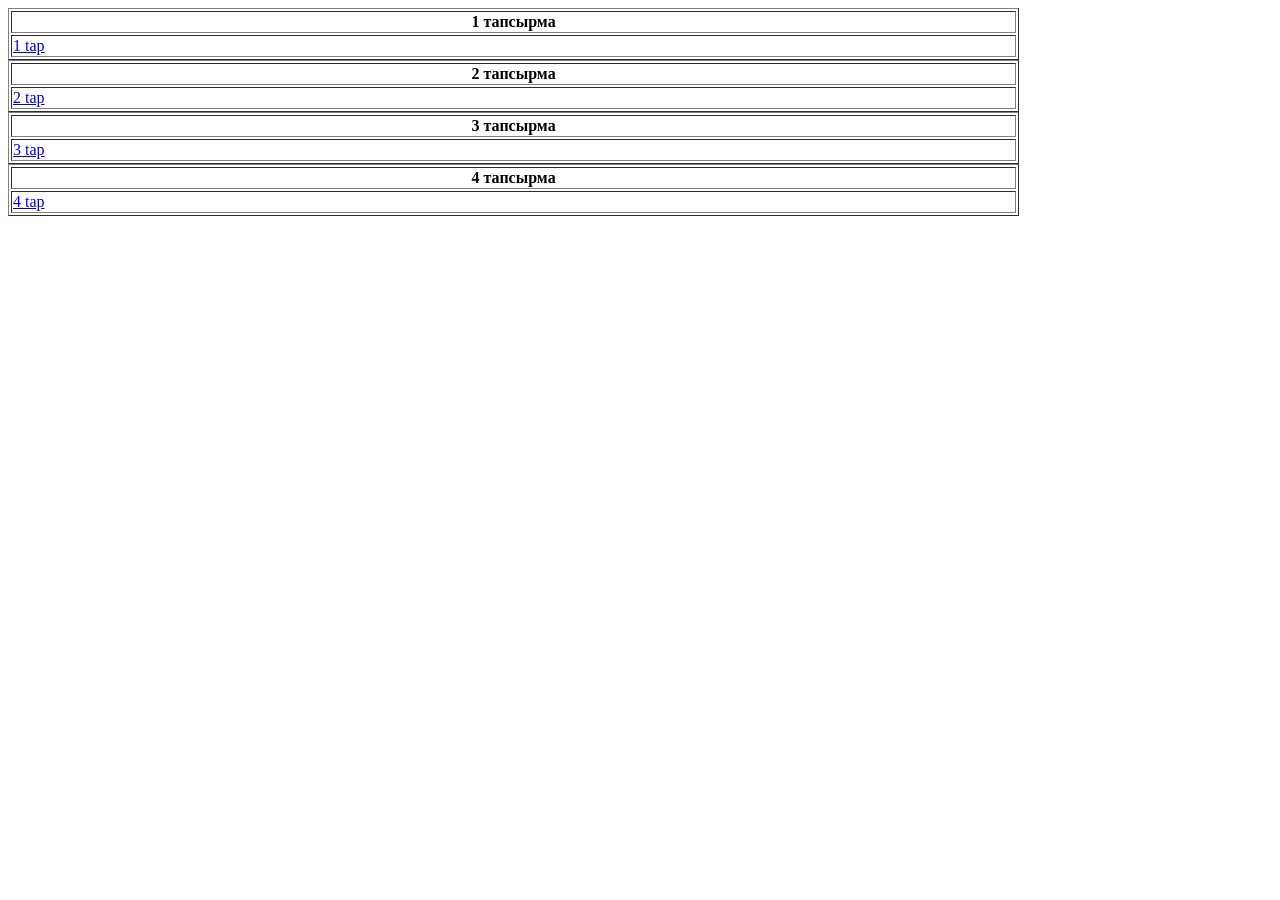
<file: index.html>
<!DOCTYPE html>
<html lang="en">
<head>
    <meta charset="UTF-8">
    <meta name="viewport" content="width=device-width, initial-scale=1.0">
    <title>Document</title>
</head>
<body>
    <table border="1" width="80%">
        <tr>
            <th>1 тапсырма</th>
        </tr>
        <tr>
            <td><a href="cr1 25/index.html">1 tap</a></td>
        </tr>
    </table>
    <table border="1" width="80%">
        <tr>
            <th>2 тапсырма</th>
        </tr>
        <tr>
            <td><a href="cr2 25/index.html">2 tap</a></td>
        </tr>
    </table>
    <table border="1" width="80%">
        <tr>
            <th>3 тапсырма</th>
        </tr>
        <tr>
            <td><a href="em3 25/index.html">3 tap</a></td>
        </tr>
    </table>
    <table border="1" width="80%">
        <tr>
            <th>4 тапсырма</th>
        </tr>
        <tr>
            <td><a href="olshem/index.html">4 tap</a></td>
        </tr>
    </table>
</body>
</html>
</file>
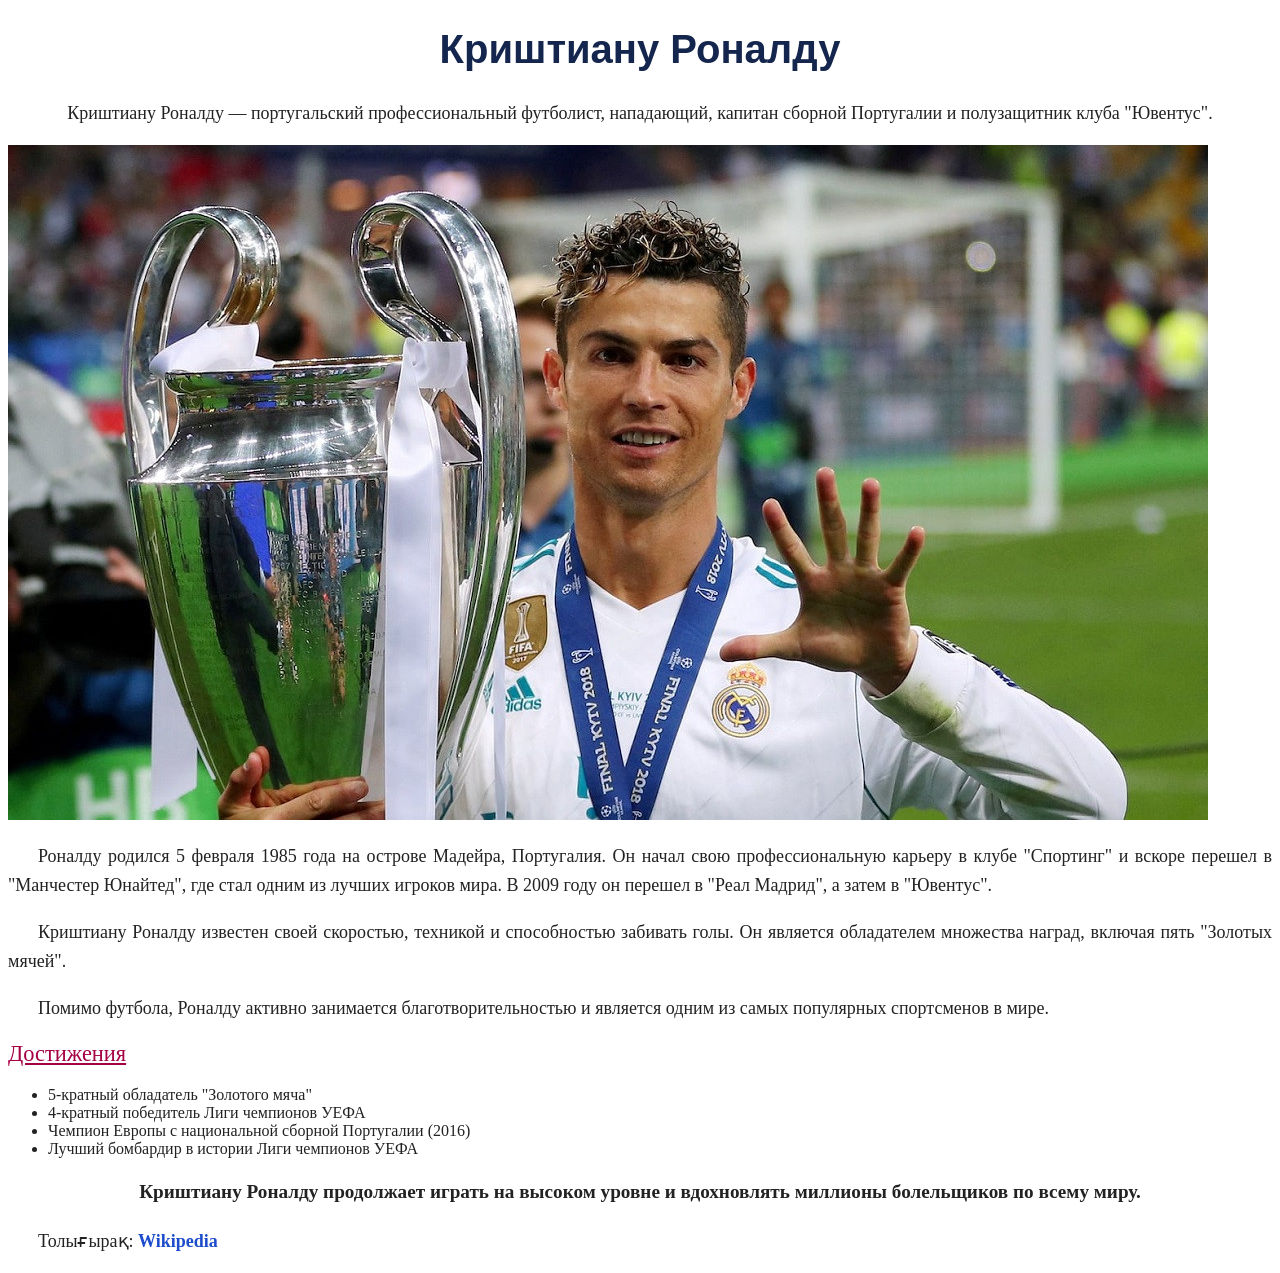
<file: cr1 25/index.html>
<!DOCTYPE html>
<html lang="ru">
<head>
    <meta charset="UTF-8">
    <meta name="viewport" content="width=device-width, initial-scale=1.0">
    <title>Криштиану Роналду</title>
    <link rel="stylesheet" href="style.css">
</head>
<body>
    <h1>Криштиану Роналду</h1>
    <p class="surret">Криштиану Роналду — португальский профессиональный футболист, нападающий, капитан сборной Португалии и полузащитник клуба "Ювентус".</p>
    <img src="media/cr7.jpg" alt="Криштиану Роналду">
    <p>Роналду родился 5 февраля 1985 года на острове Мадейра, Португалия. Он начал свою профессиональную карьеру в клубе "Спортинг" и вскоре перешел в "Манчестер Юнайтед", где стал одним из лучших игроков мира. В 2009 году он перешел в "Реал Мадрид", а затем в "Ювентус".</p>
    <p>Криштиану Роналду известен своей скоростью, техникой и способностью забивать голы. Он является обладателем множества наград, включая пять "Золотых мячей".</p>
    <p>Помимо футбола, Роналду активно занимается благотворительностью и является одним из самых популярных спортсменов в мире.</p>
    <h2>Достижения</h2>
    <ul>
        <li>5-кратный обладатель "Золотого мяча"</li>
        <li>4-кратный победитель Лиги чемпионов УЕФА</li>
        <li>Чемпион Европы с национальной сборной Португалии (2016)</li>
        <li>Лучший бомбардир в истории Лиги чемпионов УЕФА</li>
    </ul>
    <p class="dazya">Криштиану Роналду продолжает играть на высоком уровне и вдохновлять миллионы болельщиков по всему миру.</p>
    <p>Толығырақ:
        <a href="https://ru.wikipedia.org/wiki/%D0%9A%D1%80%D0%B8%D1%88%D1%82%D0%B8%D0%B0%D0%BD%D1%83_%D0%A0%D0%BE%D0%BD%D0%B0%D0%BB%D0%B4%D1%83" target="_blank" rel="noopener noreferrer">Wikipedia</a>
    </p>
</body>
</html>
</file>
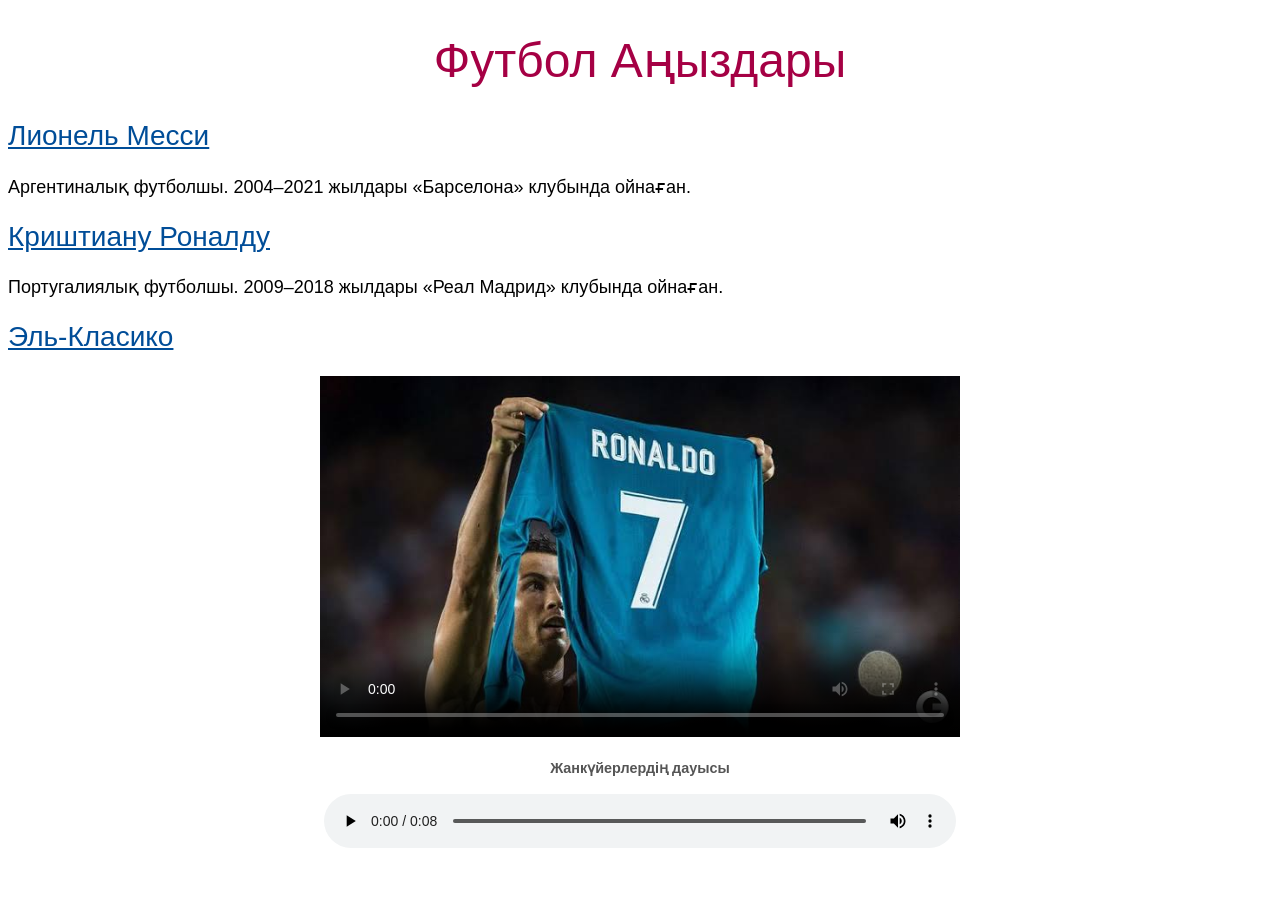
<file: cr2 25/index.html>
<!DOCTYPE html>
<html>
<head>
    <meta charset="UTF-8">
    <title>Футбол аңыздары</title>
    <link rel="stylesheet" href="style.css">

    <link href="https://fonts.googleapis.com/css2?family=Oswald:wght@500&family=Roboto:wght@400;700&display=swap">
    <link rel="stylesheet">
</head>
<body>

    <h1>Футбол аңыздары</h1>

    <h2>Лионель Месси</h2>
    <p>Аргентиналық футболшы. 2004–2021 жылдары «Барселона» клубында ойнаған.</p>

    <h2>Криштиану Роналду</h2>
    <p>Португалиялық футболшы. 2009–2018 жылдары «Реал Мадрид» клубында ойнаған.</p>

    <h2>Эль-Класико</h2>

    <p class="orta">
        <video width="640" controls poster="media/poster.jpg">
            <source src="media/gol.mp4" type="video/mp4">
        </video>
    </p>

    <p class="jazu">Жанкүйерлердің дауысы</p>

    <p class="orta">
        <audio controls>
            <source src="media/zhankujerler.mp3" type="audio/mpeg">
        </audio>
    </p>



</body>
</html>
</file>
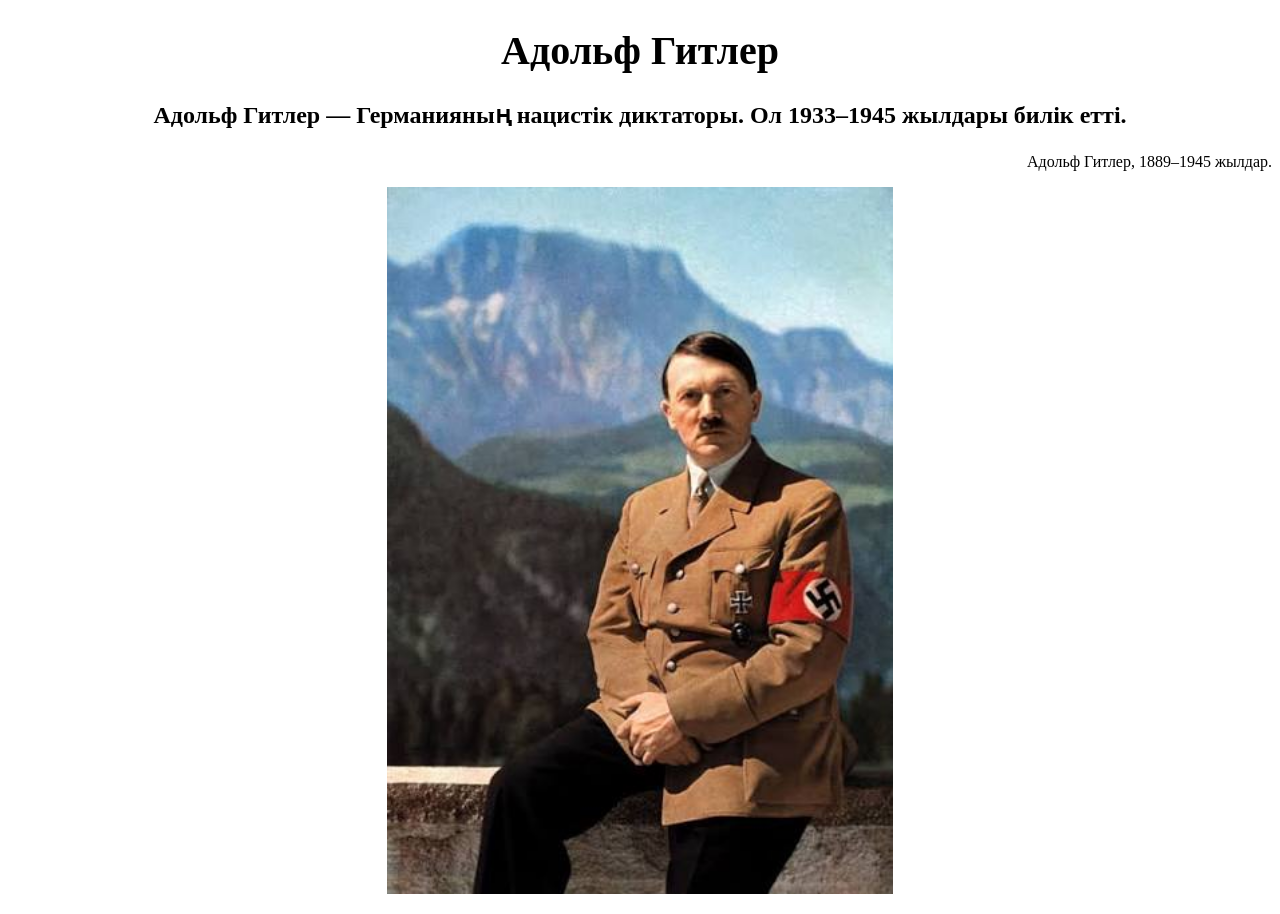
<file: em3 25/index.html>
<!DOCTYPE html>
<html>
<head>
    <meta charset="UTF-8">
    <title>Адольф Гитлер</title>
    <link rel="stylesheet" href="style.css">
</head>
<body>

    <h1>Адольф Гитлер</h1>

    <p class="ulken">
        Адольф Гитлер — Германияның нацистік диктаторы. Ол 1933–1945 жылдары билік етті.
    </p>

    <p>Адольф Гитлер, 1889–1945 жылдар.</p>
    <p class="surret">
    <img src="media/hitler.jpg" alt="Адольф Гитлер">
</p>

</body>
</html>
</file>
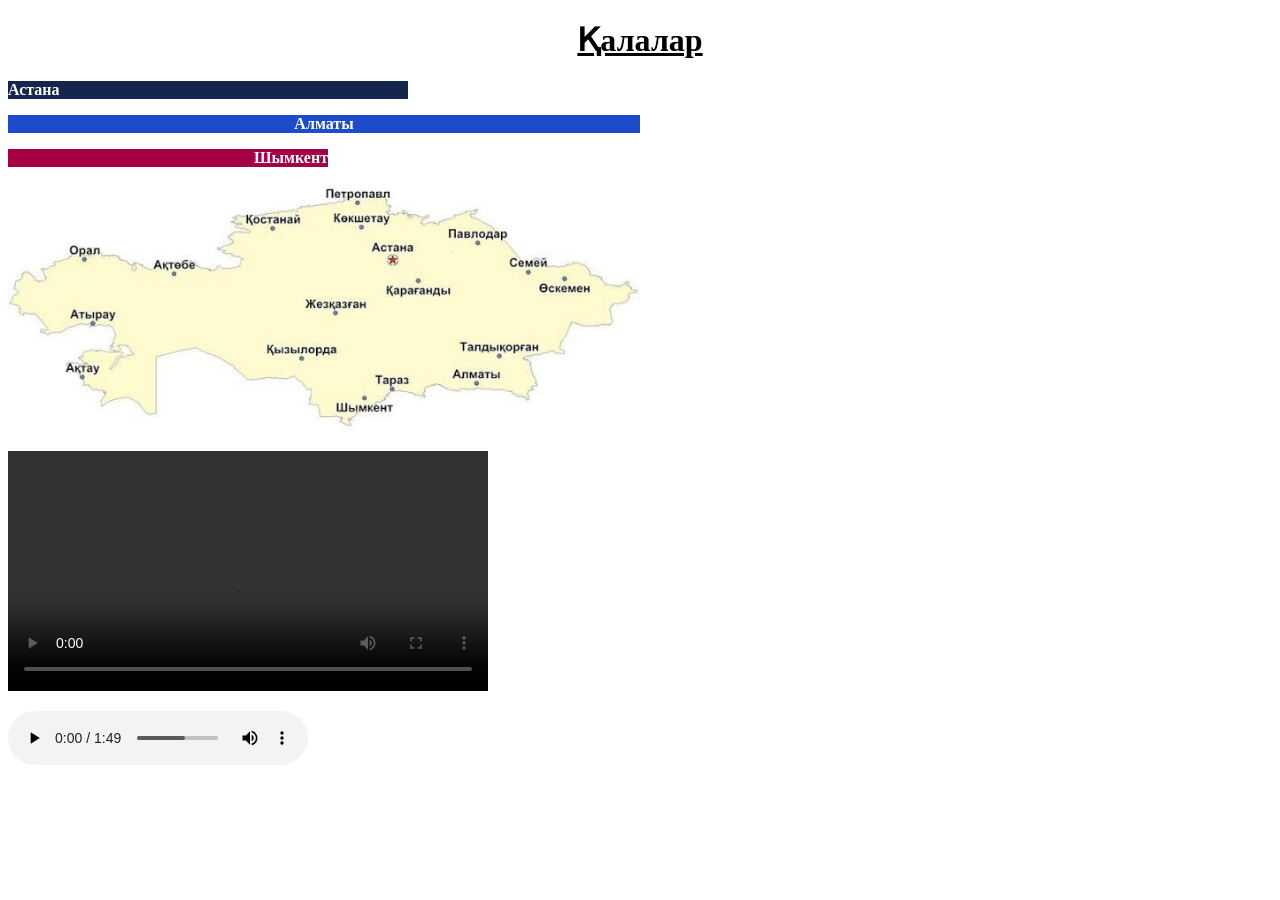
<file: olshem/index.html>
<!DOCTYPE html>
<html>
<head>
    <meta charset="UTF-8">
    <title>Қалалар</title>
    <link rel="stylesheet" href="style.css">
</head>
<body>

    <h1>Қалалар</h1>

    <p class="b1">Астана</p>

    <p class="b2">Алматы</p>

    <p class="b3">Шымкент</p>

    <p>
        <img src="media/qala.jpg" alt="Қазақстан қалалары">
    </p>

    <p>
        <video controls>
            <source src="media/kz.mp4" type="video/mp4">
        </video>
    </p>

    <p>
        <audio controls>
            <source src="media/gimn.mp3" type="audio/mpeg">
        </audio>
    </p>

</body>
</html>
</file>
<file: cr1 25/style.css>
/* Роналду */

body {
    font-family: Georgia, "Times New Roman", serif;
    color: #222222;
}

h1 {
    font-family: Arial, Helvetica, sans-serif;
    font-size: 40px;
    font-weight: bold;
    text-align: center;
    color: #14264d;
}

h2 {
    font-size: 1.4em;
    font-weight: normal;
    text-decoration: underline;
    color: #a50044;
}

p {
    font-size: 18px;
    line-height: 1.6em;
    text-align: justify;
    text-indent: 30px;
}

.surret {
    text-align: center;
    text-indent: 0;
}

.surret img {
    width: 40%;
}

.dazya {
    font-size: 1.2em;
    font-weight: bold;
    text-align: center;
    text-indent: 0;
    text-style: italic;
}

a {
    color: #1c4ccc;
    text-decoration: none;
    font-weight: bold;
}
</file>
<file: cr2 25/style.css>
/* Футболшылар */

h1, h2 {
    font-family: Oswald, Arial, sans-serif;
    font-weight: 500;
    text-transform: capitalize;
}

h1 {
    font-size: 48px;
    text-align: center;
    color: #a50044;
}

h2 {
    font-size: 28px;
    text-decoration: underline;
    color: #004d98;
}

p {
    font-family: Roboto, Verdana, sans-serif;
    font-size: 18px;
}

.orta {
    text-align: center;
}

.orta video {
    width: 640px;
}

.orta audio {
    width: 50%;
}

.jazu {
    font-size: 0.9em;
    font-weight: bold;
    text-align: center;
    color: #555555;
}
</file>
<file: em3 25/style.css>
/* Абайдың өлеңі */

body {
    font-size: 16px;
}

h1 {
    font-size: 2.5em;
    text-align: center;
}

p {
    font-size: 1em;
    text-align: right;
}

.ulken {
    font-size: 1.5em;
    font-weight: bold;
    text-align: center;
}

strong {
    font-size: 1.5em;
    text-decoration: underline;
}
.surret {
    text-align: center;
}

.surret img {
    width: 40%;
}
</file>
<file: olshem/style.css>
/*Қалалары*/

body {
    font-size: 16px;
}

h1 {
    font-size: 2em;
    text-align: center;
    text-decoration: underline;
}

.b1, .b2, .b3 {
    font-size: 16px;
    font-weight: bold;
    color: white;
}

.b1 {
    width: 400px;
    background: #14264d;
}

.b2 {
    width: 50%;
    text-align: center;
    background: #1c4ccc;
}

.b3 {
    width: 20em;
    text-align: right;
    background: #a50044;
}

img {
    width: 50%;
}

video {
    width: 30em;
}

audio {
    width: 300px;
}
</file>
